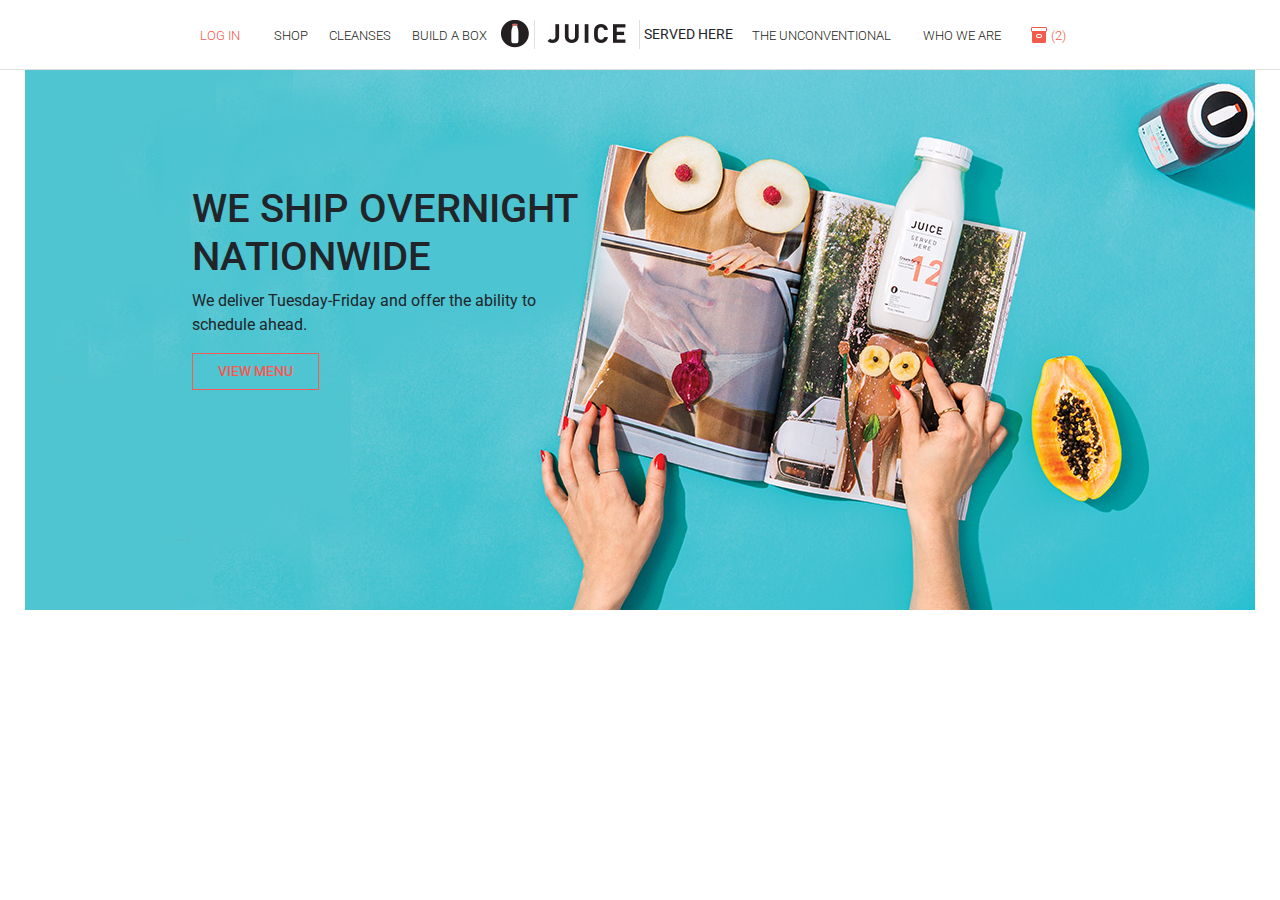
<file: public/index.html>
<!doctype html>
<html lang="en">
  <head>
    <meta charset="utf-8">
    <meta name="viewport" content="width=device-width,initial-scale=1">
    <title></title>
    <link rel="apple-touch-icon" href="touch-icon.png">
    <link rel="icon" type="image/x-icon" href="favicon.ico">
    <link href="https://fonts.googleapis.com/css?family=Roboto:300,400,500,700" rel="stylesheet">
    
    <link rel="stylesheet" href="css/bootstrap.css">
    <link rel="stylesheet" href="css/theme.css">
    <link rel="stylesheet" href="css/example.css">
    <link rel="stylesheet" href="css/index.css">
    
    <script>
      (function (i, s, o, g, r, a, m) {
        i['GoogleAnalyticsObject'] = r; i[r] = i[r] || function () {
          (i[r].q = i[r].q || []).push(arguments)
        }, i[r].l = 1 * new Date(); a = s.createElement(o),
        m = s.getElementsByTagName(o)[0]; a.async = 1; a.src = g; m.parentNode.insertBefore(a, m)
      })(window, document, 'script', '//www.google-analytics.com/analytics.js', 'ga');
      ga('create', 'DEV-XXXXXXXX-X', 'auto');
      ga('send', 'pageview');
    </script>
    </head>
  <body>
<header class="header header-wrap">
	<div class="container-fluid">
		<div class="header-liner">

			<div class="login-wrap nav-item">
				<div class="login-liner">
					<a href="#">
						Log In
					</a>
				</div>
			</div>

			<div class="primary-nav-wrap nav-item">
				<div class="primary-nav-liner">
					<ul>
						<li>
							<a href="#" class="shop-anchor">
								Shop
								<ul class="sub-menu-wrap">
									<div class="container">
										<div class="row">
											<div class="col-sm-3">
												<ul>
													<li>Test Link</li>
													<li>Test Link</li>
													<li>Test Link</li>
													<li>Test Link</li>
													<li>Test Link</li>
												</ul>
											</div>
											<div class="col-sm-3">
												<ul>
													<li>Test Link</li>
													<li>Test Link</li>
													<li>Test Link</li>
													<li>Test Link</li>
													<li>Test Link</li>
												</ul>
											</div>
											<div class="col-sm-3">
												<ul>
													<li>Test Link</li>
													<li>Test Link</li>
													<li>Test Link</li>
													<li>Test Link</li>
													<li>Test Link</li>
												</ul>
											</div>
											<div class="col-sm-3">
												<ul>
													<li>Test Link</li>
													<li>Test Link</li>
													<li>Test Link</li>
													<li>Test Link</li>
													<li>Test Link</li>
												</ul>
											</div>
										</div>
									</div>
								</ul>
							</a>

						</li>
						<li>
							<a href="*">
								Cleanses
							</a>
						</li>
						<li>
							<a href="#">Build A Box</a>
						</li>
					</ul>
				</div>
			</div>

			<div class="branding-wrap nav-item">
				<div class="branding-liner">
					<ul>
						<li>
							<img src="images/logo.jpg" alt="logo">
						</li>
						<li>
							<img src="images/juice-logo.jpg" alt="juice logo">
						</li>
						<li class="served-here">
							Served Here
						</li>
					</ul>
				</div>
			</div>

			<div class="secondary-nav-wrap nav-item">
				<div class="secondary-nav-liner">
					<ul>
						<li>
							<a href="#">
								The Unconventional
							</a>
						</li>
						<li>
							<a href="#">
								Who We Are
							</a>
						</li>
					</ul>
				</div>
			</div>

			<div class="cart-wrap nav-item">
				<div class="cart-liner">
					<ul>
						<li>
							<img src="images/cart-icon.jpg" alt=" cart icon">
							<a href="#">(2)</a>
						</li>
					</ul>
				</div>
			</div>

		</div>
	</div>
</header>
<article class="index-view">
  <div class="hero-contents">
    <h1>
      We Ship Overnight Nationwide
    </h1>
    <p>
      We deliver Tuesday-Friday and offer the ability to schedule ahead.
    </p>
    <button>
      View Menu
    </button>
  </div>
  <img class="img-fluid" src="images/hero.jpg" alt="Hero">
</article>

    
    <script src="js/jquery.js"></script>
    <script src="js/bootstrap.js"></script>
    <script src="js/bowser.js"></script>
    <script src="js/TweenMax.js"></script>
    <script src="js/moment.js"></script>
    <script src="js/ScrollMagic.js"></script>
    <script src="js/animation.gsap.js"></script>
    <script src="js/swiper.js"></script>
    <script src="js/jquery.bowser.js"></script>
    <script src="js/shared.js"></script>
    
  </body>
</html>
</file>
<file: public/css/theme.css>
body,
html {
  background: #FFFFFF;
  font-family: 'Roboto', sans-serif;
}


.header-wrap {
  border-bottom: 1px solid #dfdfdf;
  font-weight: 300;
  height: auto;
  display: -webkit-box;
  display: -ms-flexbox;
  display: flex;
  -webkit-box-align: center;
  -ms-flex-align: center;
  align-items: center;
  -webkit-box-pack: center;
  -ms-flex-pack: center;
  justify-content: center;
}


.header-wrap a {
  text-transform: uppercase;
}

@media only screen and (min-width: 768px) {
  
  .header-wrap {
    height: 70px;
  }
}


.header-wrap ul {
  padding: 0;
  margin: 0;
}


.header-wrap li {
  list-style: none;
}


.header-liner {
  display: -webkit-box;
  display: -ms-flexbox;
  display: flex;
  -webkit-box-orient: vertical;
  -webkit-box-direction: normal;
  -ms-flex-direction: column;
  flex-direction: column;
  max-width: 880px;
  margin: 0 auto;
  -webkit-box-align: center;
  -ms-flex-align: center;
  align-items: center;
  -webkit-box-pack: center;
  -ms-flex-pack: center;
  justify-content: center;
}

@media only screen and (min-width: 768px) {
  
  .header-liner {
    -webkit-box-orient: horizontal;
    -webkit-box-direction: normal;
    -ms-flex-direction: row;
    flex-direction: row;
  }
}


.header .nav-item:nth-child(3) {
  -webkit-box-ordinal-group: 0;
  -ms-flex-order: -1;
  order: -1;
}

@media only screen and (min-width: 768px) {
  
  .header .nav-item:nth-child(3) {
    -webkit-box-ordinal-group: 1;
    -ms-flex-order: 0;
    order: 0;
  }
}


.header .primary-nav-liner ul a,
.header .secondary-nav-liner ul a,
.header .branding-liner ul a {
  color: #231f20;
  font-size: 13px;
}

@media only screen and (min-width: 768px) {
  
  .header .primary-nav-liner ul,
  .header .secondary-nav-liner ul,
  .header .branding-liner ul {
    display: -webkit-box;
    display: -ms-flexbox;
    display: flex;
    -webkit-box-orient: horizontal;
    -webkit-box-direction: normal;
    -ms-flex-direction: row;
    flex-direction: row;
    -webkit-box-align: center;
    -ms-flex-align: center;
    align-items: center;
    -webkit-box-pack: center;
    -ms-flex-pack: center;
    justify-content: center;
  }
  
  .header .primary-nav-liner ul li,
  .header .secondary-nav-liner ul li,
  .header .branding-liner ul li {
    -webkit-box-flex: 1;
    -ms-flex-positive: 1;
    flex-grow: 1;
  }
}


.header .branding-liner li {
  border-right: 1px solid #dfdfdf;
}


.header .branding-liner li:last-child {
  border-right: 0;
}


.header .branding-liner .served-here {
  font-weight: 400;
  text-transform: uppercase;
  font-size: 14px;
}

@media only screen and (max-width: 768px) {
  
  .header .branding-liner ul {
    margin: 10px 0;
    display: -webkit-box;
    display: -ms-flexbox;
    display: flex;
    -webkit-box-orient: horizontal;
    -webkit-box-direction: normal;
    -ms-flex-direction: row;
    flex-direction: row;
  }
  
  .header .branding-liner ul li {
    -webkit-box-flex: 1;
    -ms-flex-positive: 1;
    flex-grow: 1;
    text-align: center;
  }
}


.header .nav-item {
  width: 100%;
}

@media only screen and (min-width: 768px) {
  
  .header .nav-item {
    -webkit-box-flex: 1;
    -ms-flex-positive: 1;
    flex-grow: 1;
    width: auto;
  }
  
  .header .nav-item li {
    text-align: center;
  }
}

@media only screen and (min-width: 768px) {
  
  .header .branding-wrap.nav-item {
    -ms-flex-preferred-size: 11em;
    flex-basis: 11em;
  }
  
  .header .cart-wrap.nav-item,
  .header .login-wrap.nav-item {
    -ms-flex-preferred-size: 0;
    flex-basis: 0;
  }
}


.header .cart-wrap.nav-item a,
.header .login-wrap.nav-item a {
  color: #f15b4c;
  font-size: 13px;
}


.header .sub-menu-wrap {
  position: relative;
  z-index: 1;
}

@media only screen and (min-width: 768px) {
  
  .header .sub-menu-wrap {
    position: absolute;
    background: #FFFFFF;
    padding: 20px;
    top: 70px;
    left: 0;
    width: 100%;
  }
}


.header .sub-menu-wrap ul {
  display: block;
}
</file>
<file: public/css/example.css>
.example-view {
  text-align: center;
}
</file>
<file: public/css/index.css>
.index-view {
  text-align: center;
  position: relative;
  margin: 0 auto;
  max-width: 1300px;
}


.index-view .hero-contents {
  position: absolute;
  top: 20%;
  left: 10px;
  text-align: left;
  text-transform: uppercase;
}


.index-view .hero-contents h1 {
  font-size: 20px;
}

@media only screen and (min-width: 768px) {
  
  .index-view .hero-contents h1 {
    font-size: 40px;
  }
}

@media only screen and (min-width: 768px) {
  
  .index-view .hero-contents {
    position: absolute;
    width: 400px;
    top: 115px;
    left: 15%;
  }
}


.index-view .hero-contents p {
  text-transform: none;
}


.index-view .hero-contents button {
  background: none;
  border: 1px solid #f95951;
  color: #f95951;
  font-weight: 500;
  text-transform: uppercase;
  padding: 7px 25px;
  font-size: 14px;
}
</file>
